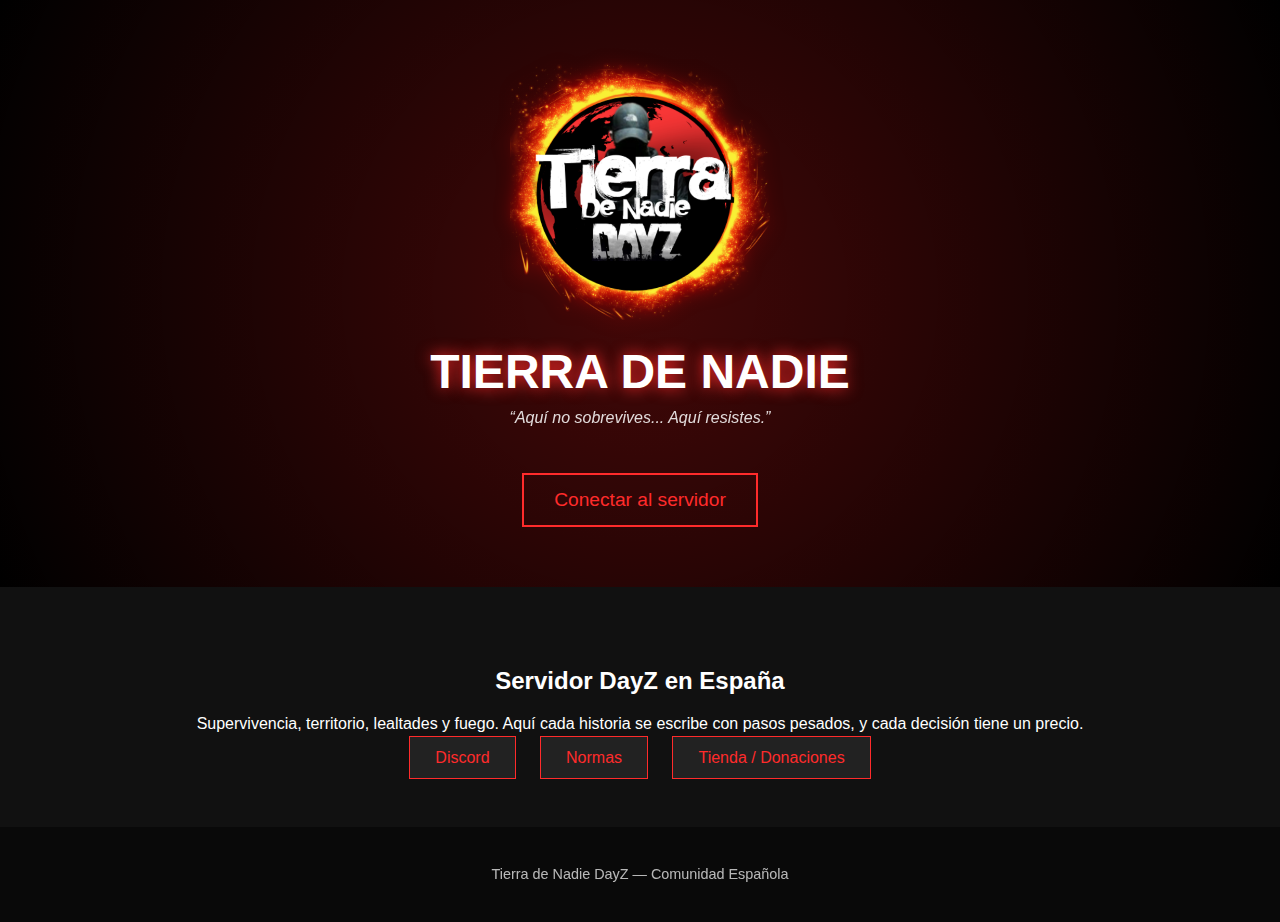
<file: index.html>
<!DOCTYPE html>
<html lang="es">
<head>
  <meta charset="UTF-8">
  <title>Tierra de Nadie DayZ</title>
  <link rel="stylesheet" href="style.css">
</head>
<body>

  <header class="hero">
    <img src="logo.png" alt="Tierra de Nadie" class="logo">
    <h1 class="title">TIERRA DE NADIE</h1>
    <p class="subtitle">“Aquí no sobrevives... Aquí resistes.”</p>

    <a class="connect-button" href="steam://connect/5.9.151.150:2402">
      Conectar al servidor
    </a>
  </header>

  <section class="info">
    <h2>Servidor DayZ en España</h2>
    <p>
      Supervivencia, territorio, lealtades y fuego.  
      Aquí cada historia se escribe con pasos pesados,  
      y cada decisión tiene un precio.
    </p>

    <div class="buttons">
      <a href="https://discord.gg/" target="_blank" class="btn">Discord</a>
      <a href="#" class="btn">Normas</a>
      <a href="#" class="btn">Tienda / Donaciones</a>
    </div>
  </section>

  <footer>
    <p>Tierra de Nadie DayZ — Comunidad Española</p>
  </footer>

</body>
</html>
</file>
<file: style.css>
body {
  margin: 0;
  font-family: Arial, sans-serif;
  background-color: #0d0d0d;
  color: #ffffff;
  text-align: center;
}

.hero {
  padding: 60px 20px;
  background: radial-gradient(circle, rgba(150,0,0,0.4), rgba(0,0,0,1));
}

.logo {
  width: 260px;
  max-width: 80%;
  margin-bottom: 20px;
  filter: drop-shadow(0 0 10px red);
}

.title {
  font-size: 3rem;
  margin: 0;
  text-shadow: 0 0 15px #ff2b2b;
  font-weight: 900;
}

.subtitle {
  margin-top: 10px;
  opacity: 0.85;
  font-style: italic;
}

.connect-button {
  display: inline-block;
  margin-top: 30px;
  padding: 14px 30px;
  border: 2px solid #ff2b2b;
  color: #ff2b2b;
  text-decoration: none;
  font-size: 1.2rem;
  transition: 0.2s;
}

.connect-button:hover {
  background-color: #ff2b2b;
  color: black;
}

.info {
  padding: 60px 20px;
  background-color: #111;
}

.buttons .btn {
  margin: 10px;
  padding: 12px 25px;
  background-color: #222;
  border: 1px solid #ff2b2b;
  color: #ff2b2b;
  text-decoration: none;
  transition: 0.2s;
}

.buttons .btn:hover {
  background-color: #ff2b2b;
  color: #000;
}

footer {
  padding: 25px;
  background-color: #080808;
  font-size: 0.9rem;
  opacity: 0.7;
}
</file>
